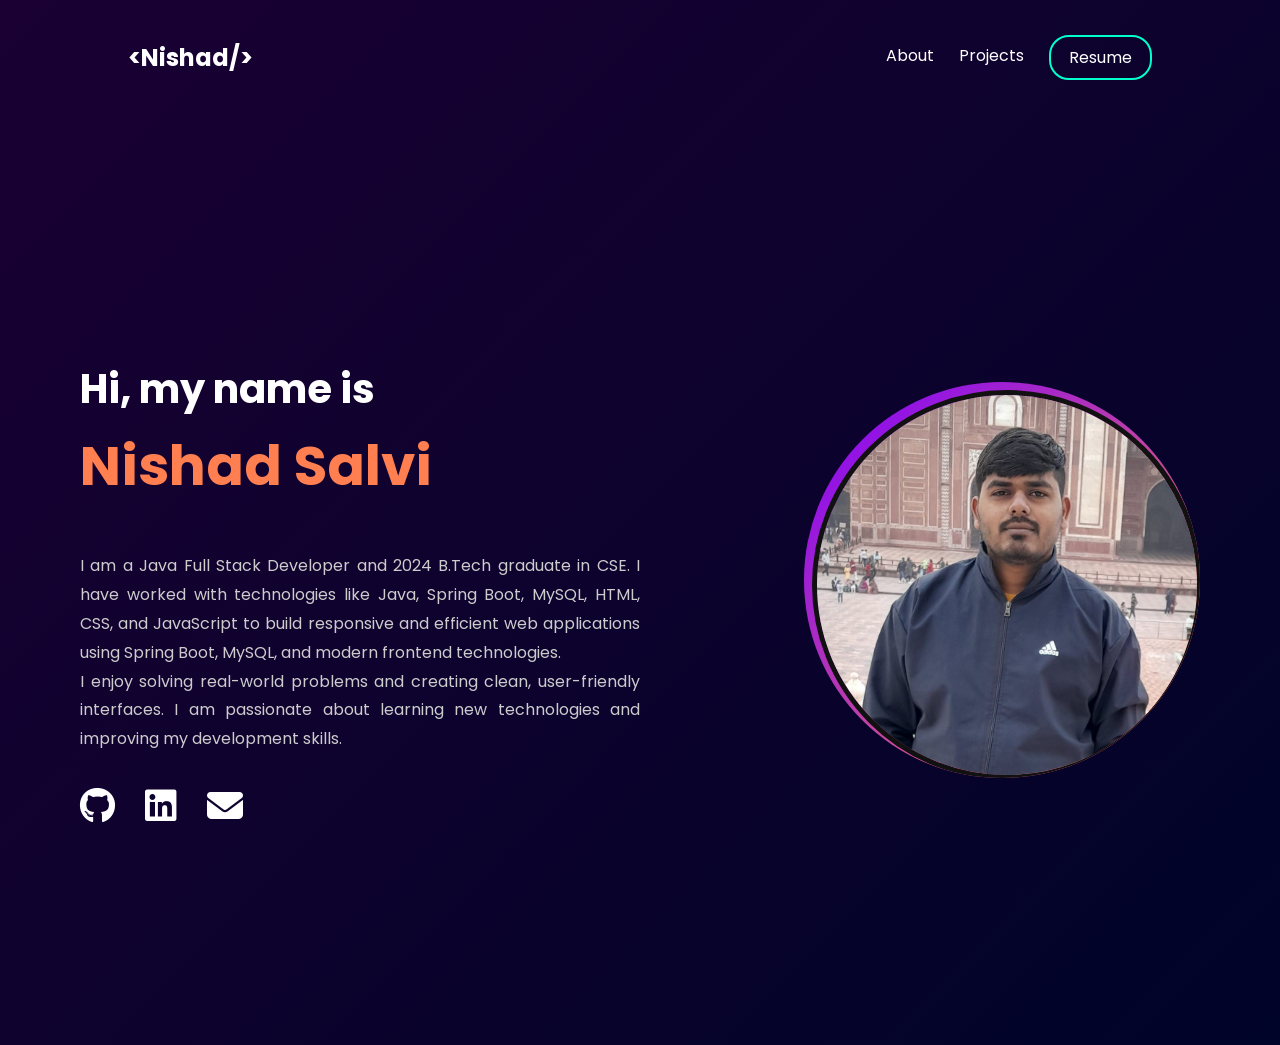
<file: index.html>
<!DOCTYPE html>
<html lang="en">
<head>
  <meta charset="UTF-8">
  <meta name="viewport" content="width=device-width, initial-scale=1.0">
  <title>My Portfolio</title>
  <link href="https://fonts.googleapis.com/css2?family=Poppins:wght@300;400;600;700&display=swap" rel="stylesheet">
  <link rel="stylesheet" href="style.css">
  <link rel="stylesheet" href="https://cdnjs.cloudflare.com/ajax/libs/font-awesome/6.5.0/css/all.min.css">
</head>
<body>

<header>
  <h2 class="logo">&lt;Nishad/&gt;</h2>
  <nav>
    <a href="index.html" class="nav-link">About</a>
<a href="Project folder/project.html" class="nav-link">Projects</a>
    <a href="Resume.pdf" class="resume-btn">Resume</a>
  </nav>
</header>

<section class="hero">

  <div class="hero-left">
    <h1>Hi, my name is</h1>
    <h2><span>Nishad Salvi</span></h2>

    <p class="about-text">
      I am a Java Full Stack Developer and 2024 B.Tech graduate in CSE. I have worked with technologies like Java, Spring Boot, MySQL, HTML, CSS, and JavaScript to build responsive and efficient web applications using Spring Boot, MySQL, and modern frontend technologies.<br> 
      I enjoy solving real-world problems and creating clean, user-friendly interfaces. I am passionate about learning new technologies and improving my development skills.
    </p>

    <div class="socials">
      <a href="https://github.com/nishadssalvi" target="_blank">
        <i class="fab fa-github"></i>
      </a>
    
      <a href="http://www.linkedin.com/in/nishadssalvi" target="_blank">
        <i class="fab fa-linkedin"></i>
      </a>

        <a href="https://mail.google.com/mail/?view=cm&fs=1&to=nishadssalvi@gmail.com" target="_blank">
          <i class="fas fa-envelope"></i>
        </a>
    </div>
  </div>

  <div class="hero-right">
    <div class="image-circle">
      <img src="NS image.jpeg" alt="profile">
    </div>
  </div>

</section>

<script src="script.js"></script>
</body>
</html>
</file>
<file: style.css>
body {
  margin: 0;
  font-family: 'Poppins', sans-serif;
  background: linear-gradient(135deg, #1a0033, #000428);
  color: white;
}

.container {
  display: flex;
  width: 200%;
  transition: transform 0.5s ease;
}

.page {
  width: 100vw;
  height: 100vh;
  flex-shrink: 0;
  overflow: hidden;
}

header {
  display: flex;
  justify-content: space-between;
  align-items: center;
  padding: 20px 10%;
}

.logo {
  color: #fff;
}

nav {
  display: flex;
  align-items: center;
  gap: 25px; /* 👈 controls space between all items */
}

.nav-link {
  text-decoration: none;
  color: white;
  border-bottom: 4px solid transparent;
  transition: border-bottom 0.3s ease;
}

.nav-link:hover{
  border-bottom: 3px solid coral;
}
.resume-btn {
  border: 2px solid #00ffcc;
  padding: 8px 18px;
  border-radius: 20px;
  color: white;
  text-decoration: none;
  
}

.hero {
  display: flex;
  align-items: center;
  justify-content: space-between;
  padding: 60px 10%;
  min-height: 90vh;
}

.hero-left {
  max-width: 600px;
}

.hero-left h1 {
  font-size: 40px;
  margin-bottom: 5px;   /* reduce space */
}


  .hero-left h2 {
    font-size: 55px;
    color: coral;
    margin-top: 0;        /* remove extra gap */
  }
  
  .about-text {
    margin-top: 20px;
    color: #ccc;
    line-height: 1.6;
    
     text-align: justify;
  text-justify: inter-word;
  hyphens: auto;
  line-height: 1.8;
  max-width: 600px;
  }
  
  .socials {
    margin-top: 25px;
  }
  
  
  .socials a {
    margin-right: 20px;
    font-size: 22px;
    color: white;
    transition: 0.3s;
    font-size: 36px;
    text-decoration: none;
  }
  
  .socials a:hover {
    color: coral;
    transform: scale(1.2);
  }

  .hero-right {
    display: flex;
    justify-content: center;
    align-items: center;
  }
  
  .image-circle {
    width: 380px;
    height: 380px;
    background: linear-gradient(135deg, #7f00ff, coral);
    padding: 8px;
  }
  
  .image-circle img {
    width: 100%;
    height: 100%;
    border-radius: 50%;
    object-fit: cover;
  }
  
  
  /* Responsive */
  @media(max-width: 900px) {
    .hero {
      flex-direction: column;
      text-align: center;
    }
  
    .hero-right {
      margin-top: 40px;
    }
  }


  .hero {
    display: flex;
    justify-content: space-between;
    align-items: center;
    padding: 60px 80px;
  }
  
  .hero-left {
    flex: 1;
  }
  
  .hero-right {
    flex: 1;
    display: flex;
    justify-content: flex-end;
  }

  .image-circle {
  width: 380px;
  height: 380px;
  border-radius: 50%;
  overflow: hidden;
}

.image-circle img {
  width: 100%;
  height: 100%;
  object-fit: cover;
  border-radius: 50%;
  border-width: 5px;
  border-style: solid;
  border-color: rgb(17, 17, 17);
  border-image: initial;
}
</file>
